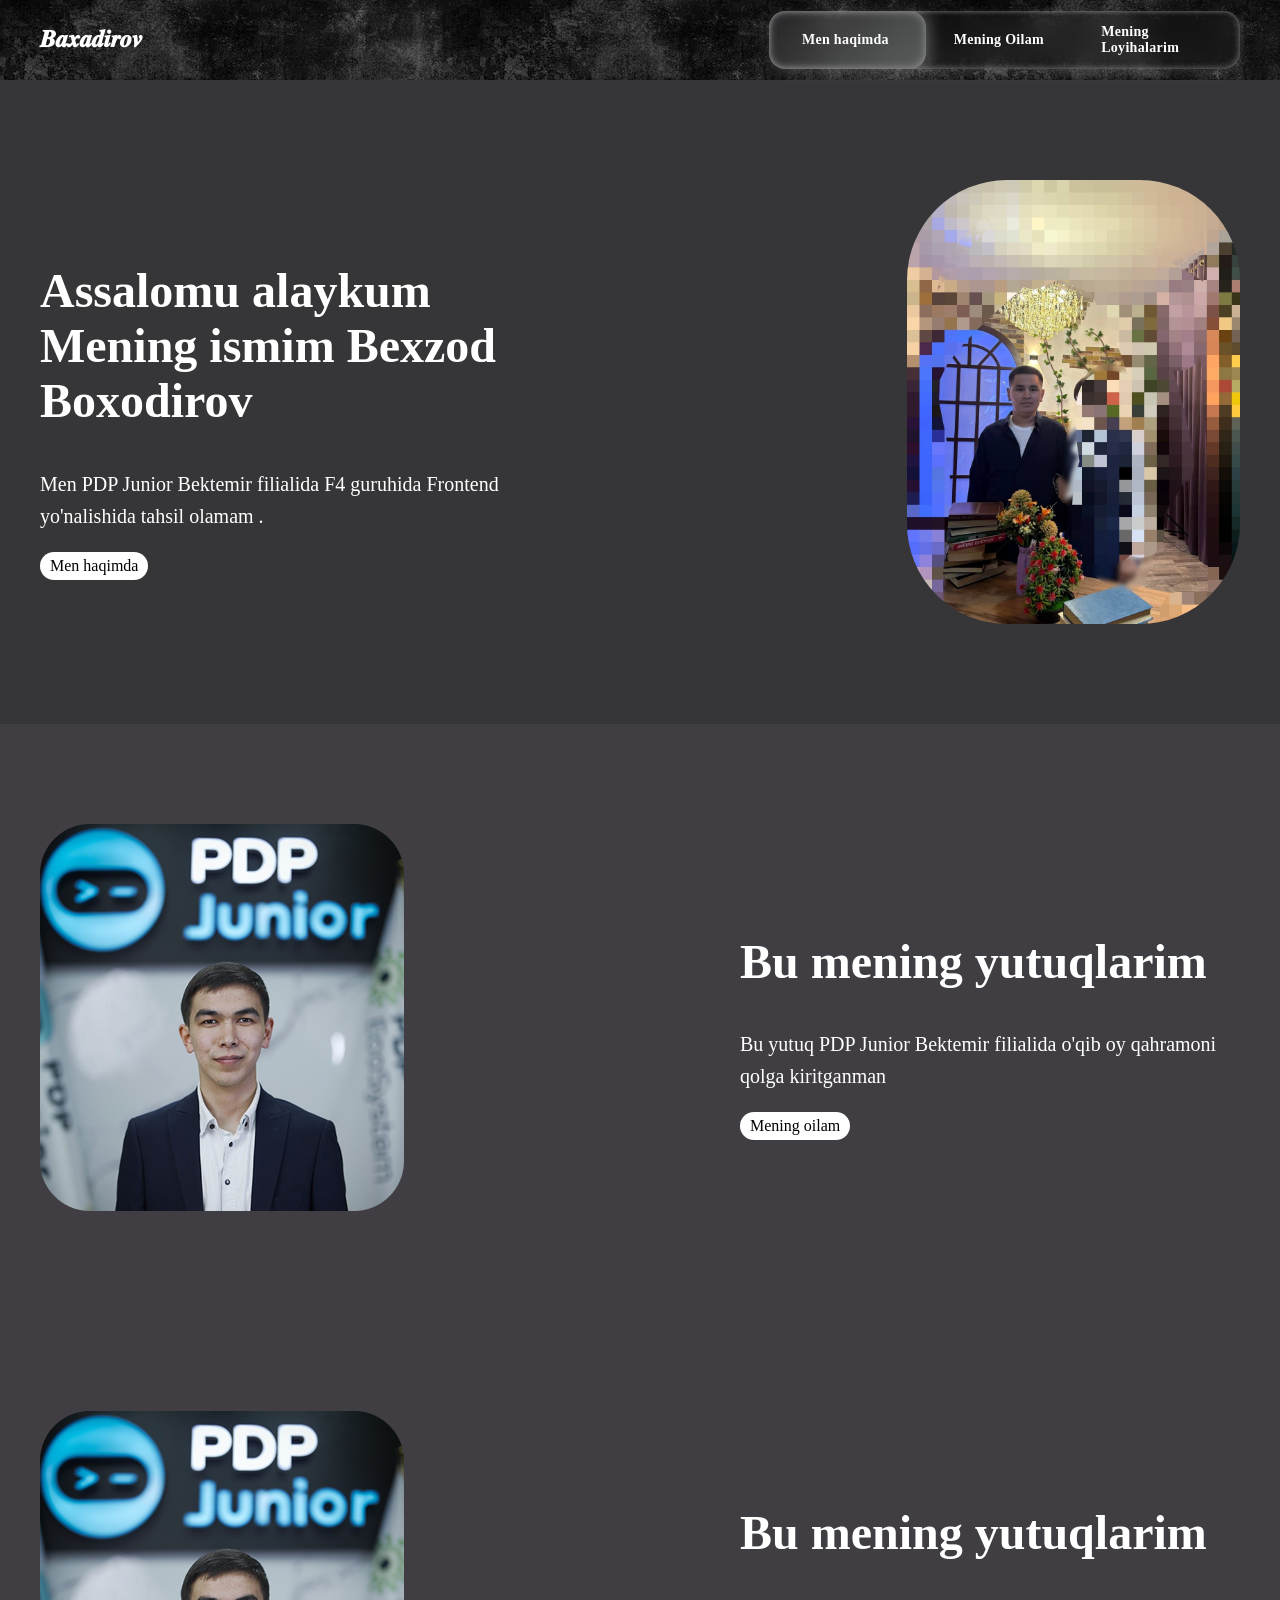
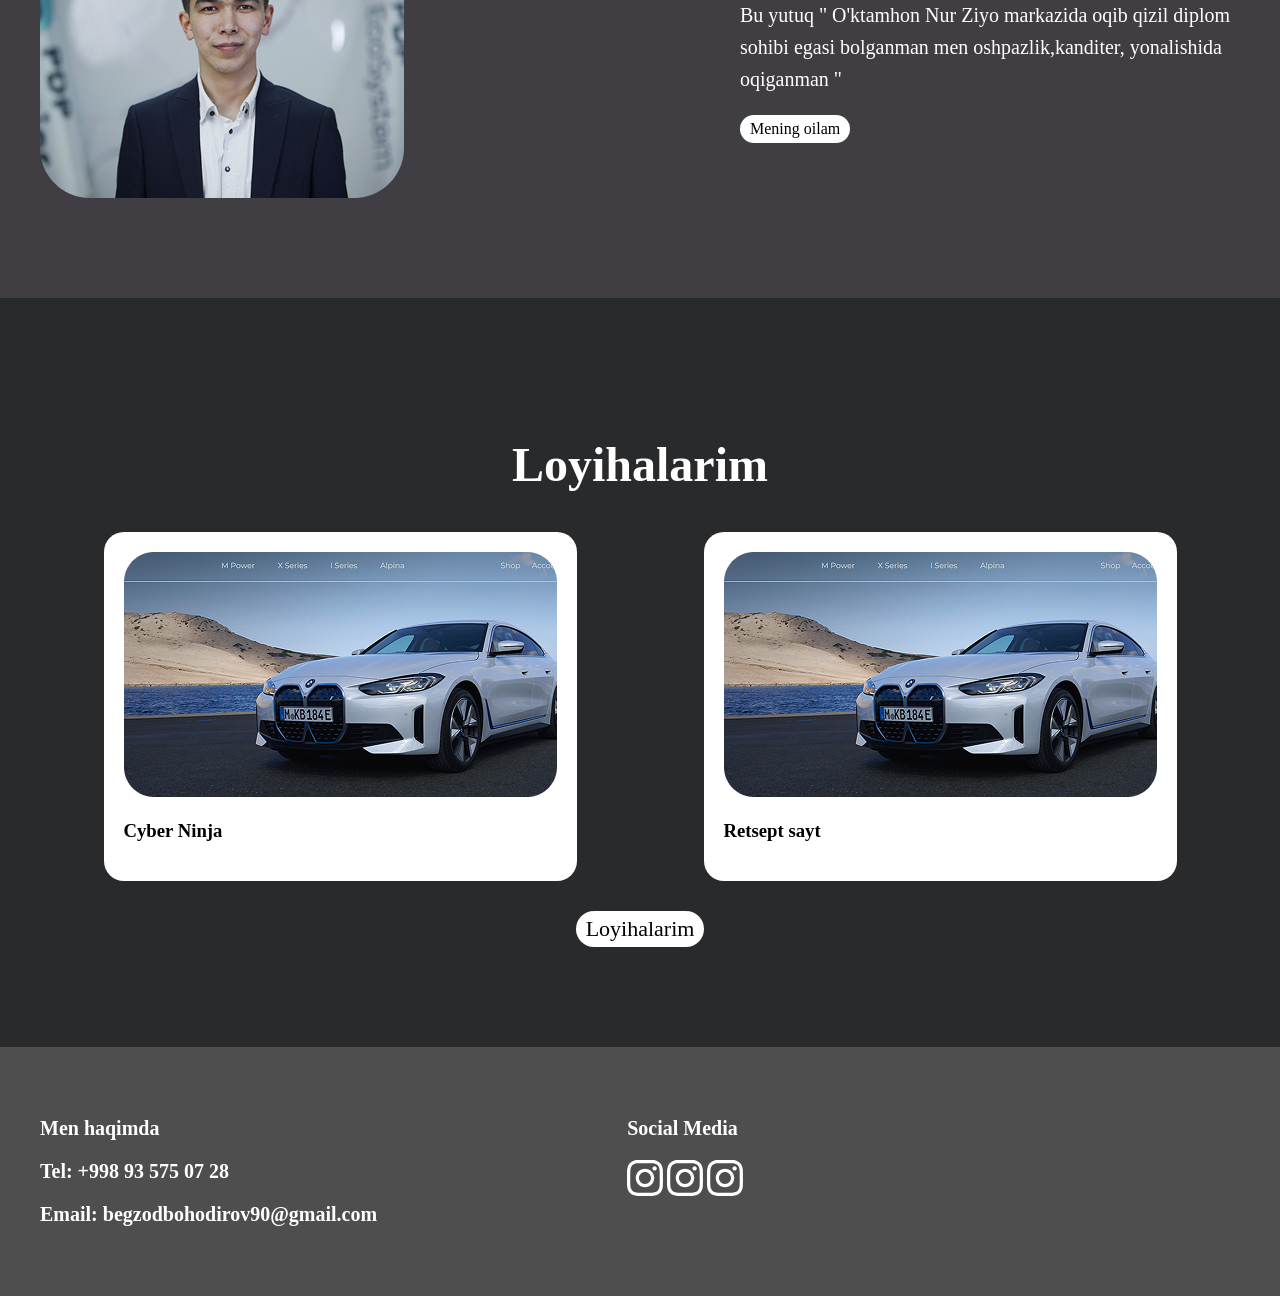
<file: index.html>
<!DOCTYPE html>
<html lang="en">

<head>
  <meta charset="UTF-8">
  <meta name="viewport" content="width=device-width, initial-scale=1.0">
  <title>Document</title>
  <link rel="stylesheet" href="./main.css">
</head>

<body>

  <header>
         <div class="container container2">
            <div class="logo">
                <li class="begi">𝑩𝒂𝒙𝒂𝒅𝒊𝒓𝒐𝒗</li> 
                
            </div>
            <nav>
              
<!-- From Uiverse.io by chase2k25 --> 
<div class="glass-radio-group">
  <input type="radio" name="plan" id="glass-silver" checked="" />
  <label for="glass-silver" href="./about.html">
    <a href="./about.html">Men haqimda</a>
  </label>

  <input type="radio" name="plan" id="glass-gold" />
  <label for="glass-gold" href="./family.html" >Mening Oilam</label>

  <input type="radio" name="plan" id="glass-platinum" />
  <label for="glass-platinum" href="./project.html"  >Mening Loyihalarim</label>

  <div class="glass-glider"></div>
</div>


            </nav>
  </header>


  <!-- main section start -->


  <main>

    <section class="hero">
      <div class="container hero-flex">

        <div class="wrapper-hero-title">
          <h1 class="hero-title">
            Assalomu alaykum
            Mening ismim Bexzod Boxodirov
          </h1>

          <p class="hero-text">Men PDP Junior Bektemir filialida F4 guruhida
            Frontend yo'nalishida tahsil olamam .</p>

          <a href="./about.html" class="hero-link">Men haqimda</a>
        </div>

        <img class="hero-img" src="./image.png" alt="">

      </div>
    </section>


    <section class="family">
      <div class="container family-flex">
        <img class="family-img" src="./images/my-photo.png" alt="">

        <div class="wrapper-family-title">
          <h2 class="family-title">
            Bu mening yutuqlarim
          </h2>
          <p class="family-text">
            Bu yutuq PDP Junior Bektemir filialida o'qib oy qahramoni qolga kiritganman
          </p>
          <a href="./family.html" class="family-link">Mening oilam</a>
        </div>
      </div>
    </section>



     
        <section class="family">
      <div class="container family-flex">
        <img class="family-img" src="./images/my-photo.png" alt="">

        <div class="wrapper-family-title">
          <h2 class="family-title">
            Bu mening yutuqlarim
          </h2>
          <p class="family-text">
            Bu yutuq " O'ktamhon Nur Ziyo markazida oqib qizil diplom sohibi egasi bolganman  men oshpazlik,kanditer, yonalishida oqiganman "
          </p>
          <a href="./family.html" class="family-link">Mening oilam</a>
        </div>
      </div>
    </section>






    <section class="project">
      <div class="container">

        <h2 class="project-title">
          Loyihalarim
        </h2>

        <ul class="project-list">

          <li class="project-item">
            <img src="./images/bmw-project.png" alt="">
            <h3 class="project-item-title">
               Cyber Ninja 
            </h3>
          </li>

          <li class="project-item">
            <img src="./images/bmw-project.png" alt="">
            <h3 class="project-item-title">
               Retsept sayt
            </h3>
          </li>

        </ul>

        <a href="./project.html" class="project-link">Loyihalarim</a>

      </div>
    </section>
  </main>

  <footer>
    <div class="container footer-flex">
      <div class="wrapper-contact">
        <p>Men haqimda</p>
        <p>Tel: +998 93 575 07 28 </p>
        <p>Email: begzodbohodirov90@gmail.com</p>
      </div>

      <div class="wrapper-social-icon">
        <p>Social Media</p>
        <div class="social-icon">

           <img src="./images/instagram.svg" alt="">
           <img src="./images/instagram.svg" alt="">
           <img src="./images/instagram.svg" alt="">
         
          
        </div>
      </div>
    </div>
  </footer>



</body>

</html>
</file>
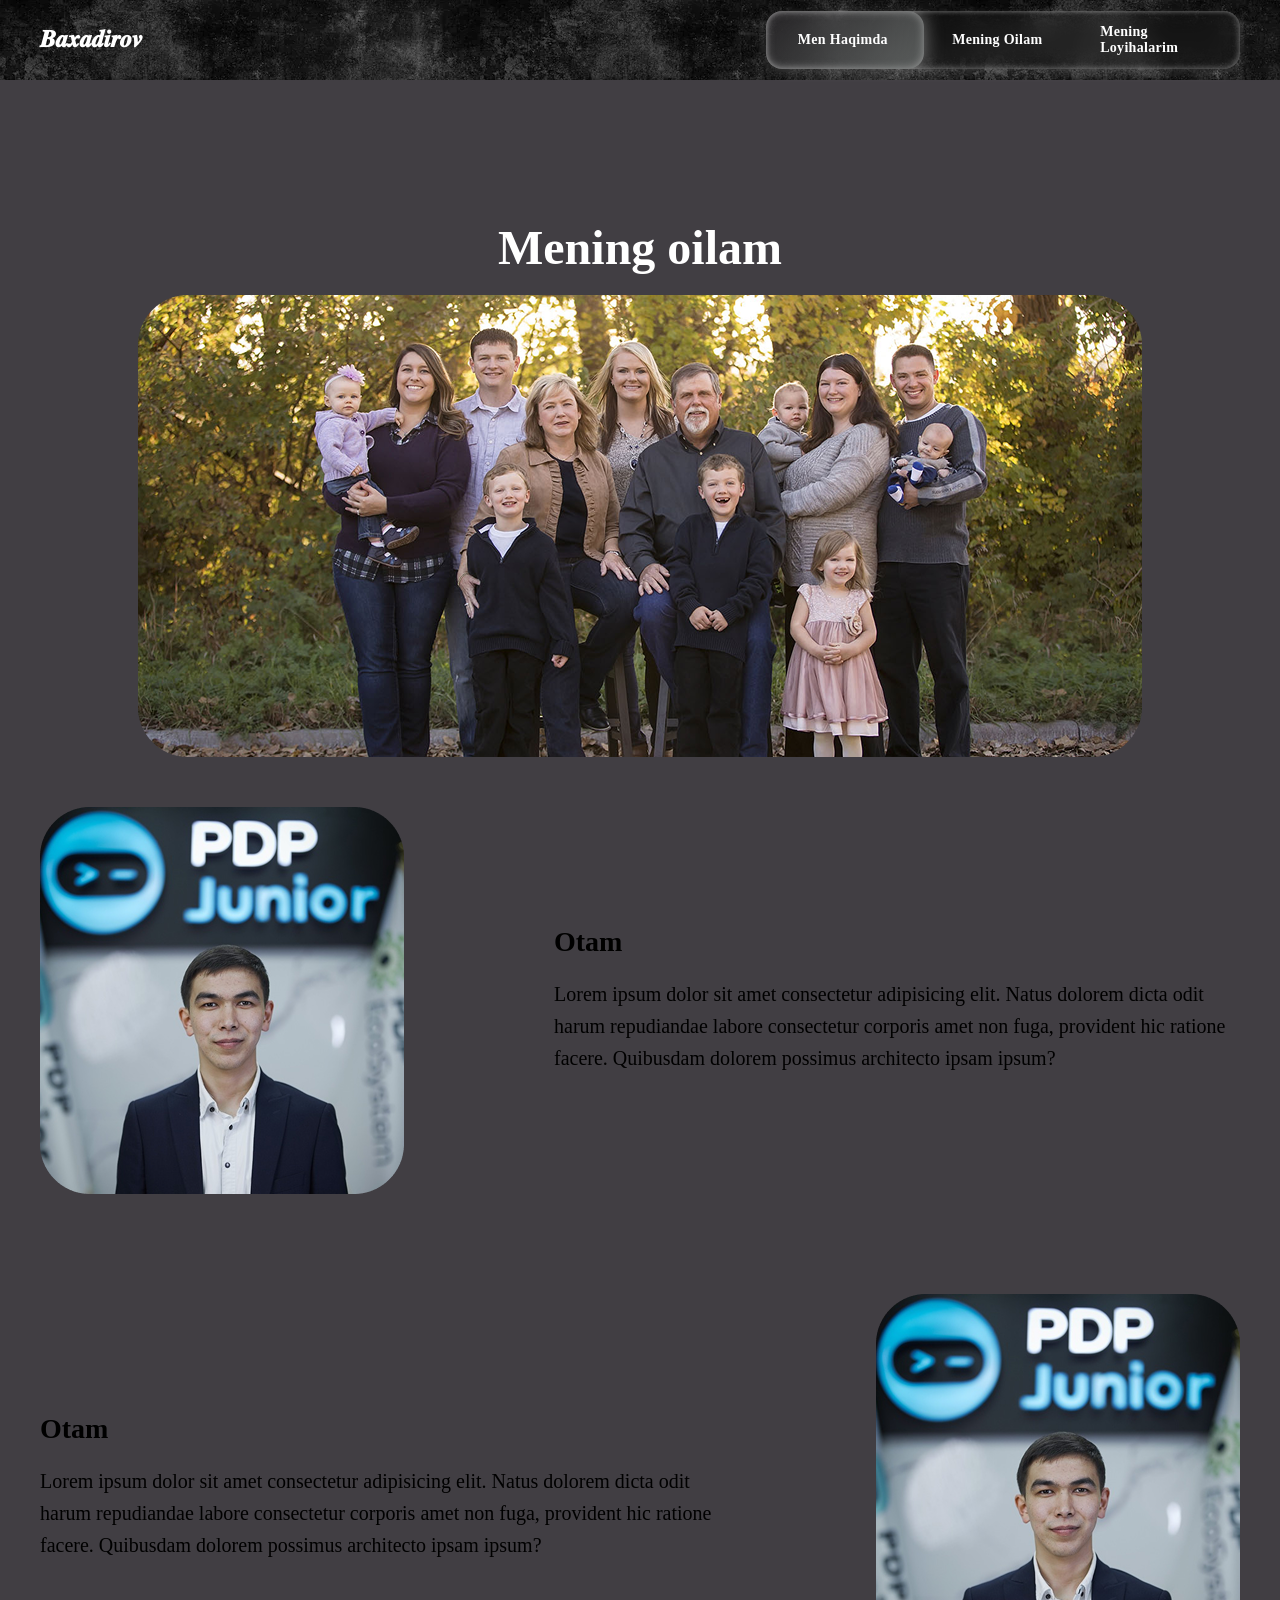
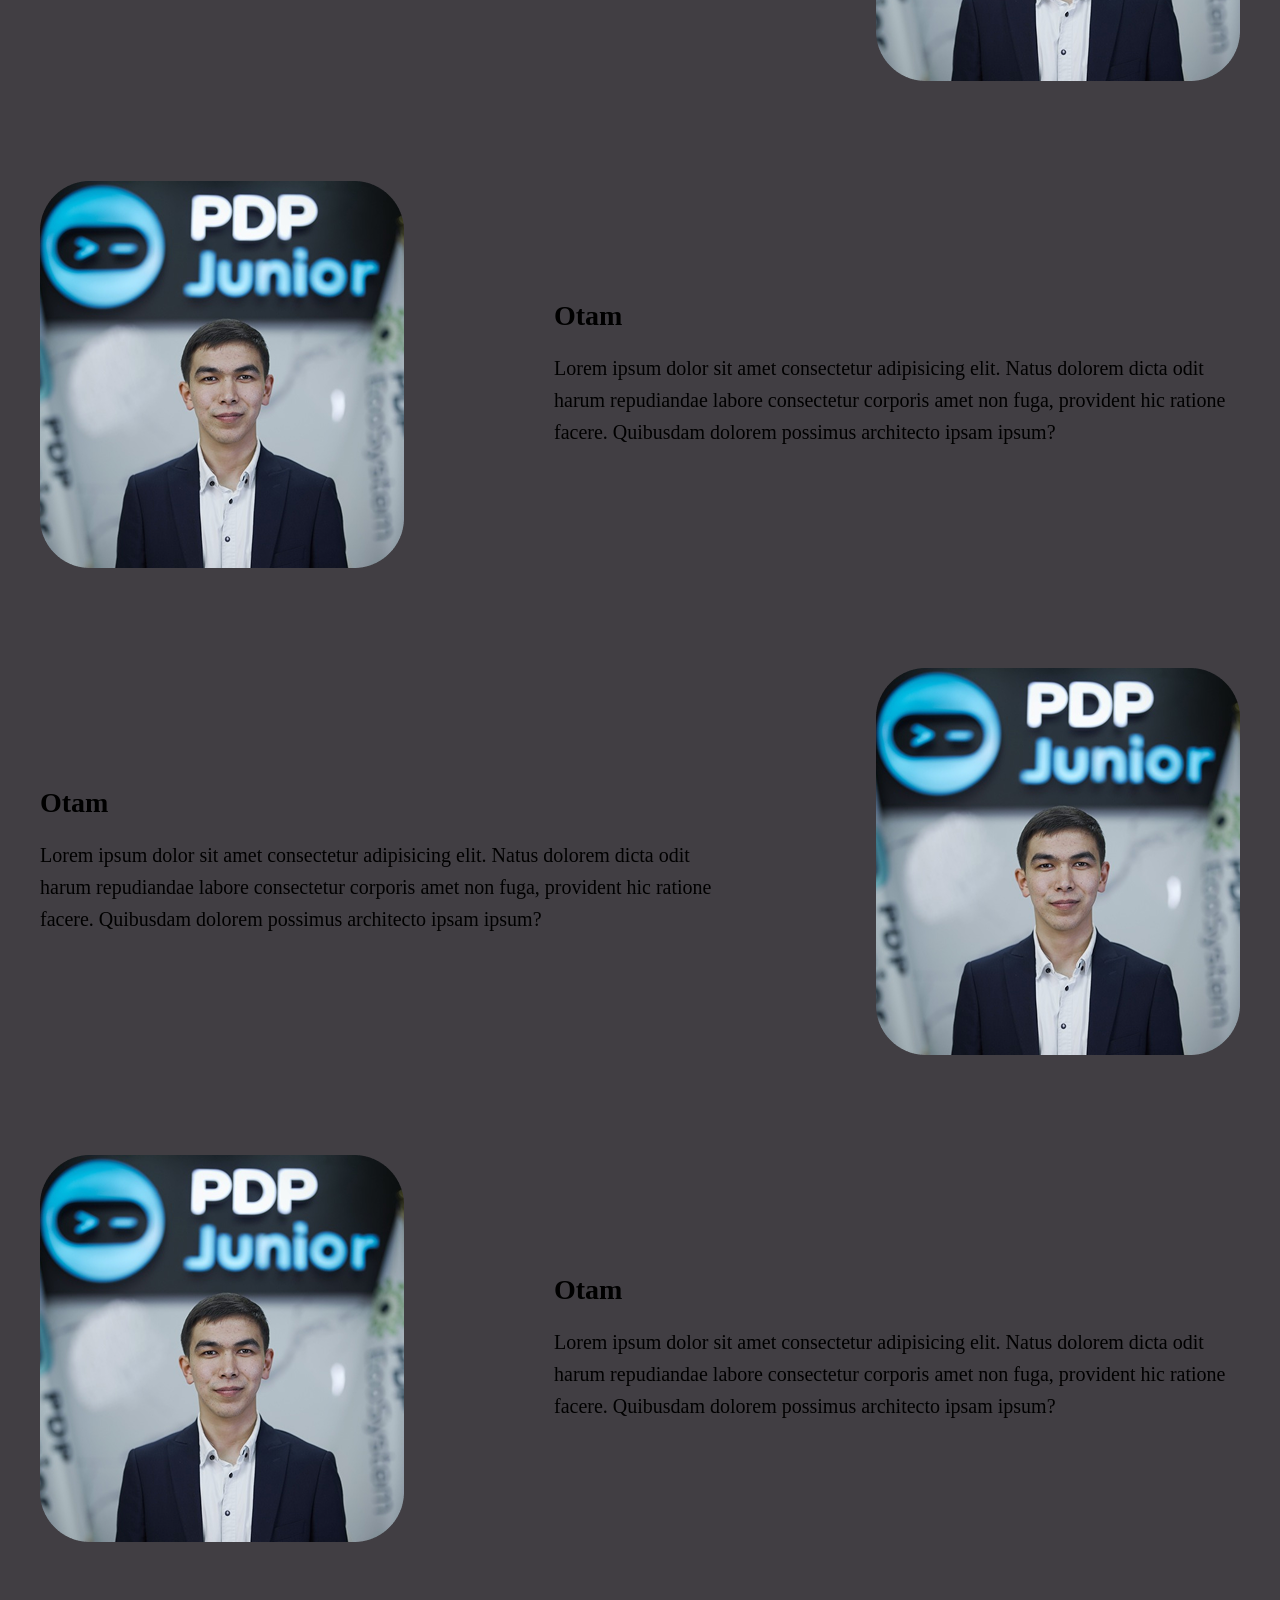
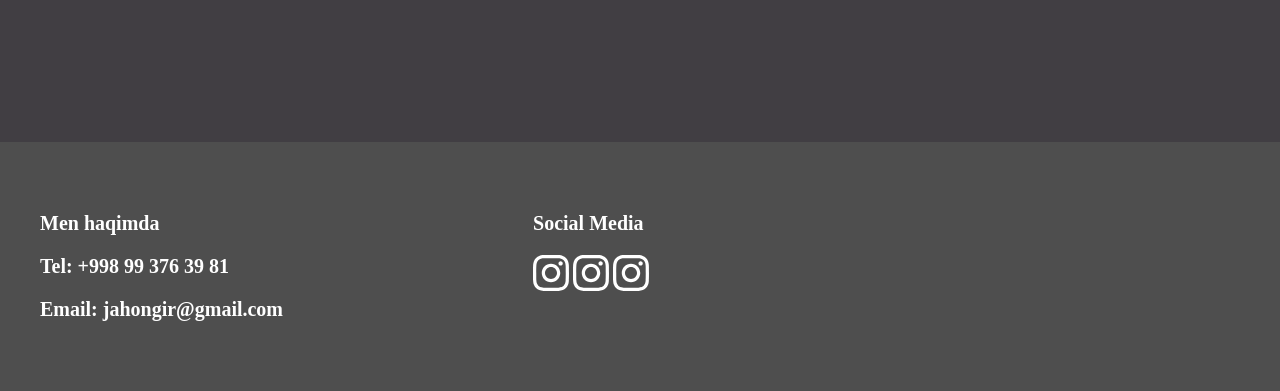
<file: family.html>
<!DOCTYPE html>
<html lang="en">
<head>
  <meta charset="UTF-8">
  <meta name="viewport" content="width=device-width, initial-scale=1.0">
  <title>Document</title>
  <link rel="stylesheet" href="./family.css">
  <link rel="stylesheet" href="./main.css">
</head>
<body>
  
  <header>
         <div class="container container2">
            <div class="logo">
                <li class="begi">𝑩𝒂𝒙𝒂𝒅𝒊𝒓𝒐𝒗</li> 
                
            </div>
            <nav>
              
<!-- From Uiverse.io by chase2k25 --> 
<div class="glass-radio-group">
  <input type="radio" name="plan" id="glass-silver" checked="" />
  <label for="glass-silver" href="./about.html">Men Haqimda</label>

  <input type="radio" name="plan" id="glass-gold" />
  <label for="glass-gold" href="./family.html" >Mening Oilam</label>

  <input type="radio" name="plan" id="glass-platinum" />
  <label for="glass-platinum" href="./project.html"  >Mening Loyihalarim</label>

  <div class="glass-glider"></div>
</div>


            </nav>
  </header>

  <main>
    <section class="family">
      <div class="container">
        <h2 class="family-title">Mening oilam</h2>
        <img class="family-img" src="./images/family-group.png" alt="">

        <ul class="family-list">
          <li class="family-item">
            <img src="./images/my-photo.png" alt="">
            <div class="wrapper-family-member">
              <h3 class="family-member">Otam</h3>
              <p class="family-member-text">
                Lorem ipsum dolor sit amet consectetur adipisicing elit. Natus dolorem dicta odit harum repudiandae labore consectetur corporis amet non fuga, provident hic ratione facere. Quibusdam dolorem possimus architecto ipsam ipsum?
              </p>
            </div>
          </li>

           <li class="family-item">
            <img src="./images/my-photo.png" alt="">
            <div class="wrapper-family-member">
              <h3 class="family-member">Otam</h3>
              <p class="family-member-text">
                Lorem ipsum dolor sit amet consectetur adipisicing elit. Natus dolorem dicta odit harum repudiandae labore consectetur corporis amet non fuga, provident hic ratione facere. Quibusdam dolorem possimus architecto ipsam ipsum?
              </p>
            </div>
          </li>


           <li class="family-item">
            <img src="./images/my-photo.png" alt="">
            <div class="wrapper-family-member">
              <h3 class="family-member">Otam</h3>
              <p class="family-member-text">
                Lorem ipsum dolor sit amet consectetur adipisicing elit. Natus dolorem dicta odit harum repudiandae labore consectetur corporis amet non fuga, provident hic ratione facere. Quibusdam dolorem possimus architecto ipsam ipsum?
              </p>
            </div>
          </li>


           <li class="family-item">
            <img src="./images/my-photo.png" alt="">
            <div class="wrapper-family-member">
              <h3 class="family-member">Otam</h3>
              <p class="family-member-text">
                Lorem ipsum dolor sit amet consectetur adipisicing elit. Natus dolorem dicta odit harum repudiandae labore consectetur corporis amet non fuga, provident hic ratione facere. Quibusdam dolorem possimus architecto ipsam ipsum?
              </p>
            </div>
          </li>

           <li class="family-item">
            <img src="./images/my-photo.png" alt="">
            <div class="wrapper-family-member">
              <h3 class="family-member">Otam</h3>
              <p class="family-member-text">
                Lorem ipsum dolor sit amet consectetur adipisicing elit. Natus dolorem dicta odit harum repudiandae labore consectetur corporis amet non fuga, provident hic ratione facere. Quibusdam dolorem possimus architecto ipsam ipsum?
              </p>
            </div>
          </li>

          
        </ul>
      </div>
    </section>
  </main>

   <footer>
    <div class="container footer-flex">
      <div class="wrapper-contact">
        <p>Men haqimda</p>
        <p>Tel: +998 99 376 39 81</p>
        <p>Email: jahongir@gmail.com</p>
      </div>

      <div class="wrapper-social-icon">
        <p>Social Media</p>
        <div class="social-icon">

           <img src="./images/instagram.svg" alt="">
           <img src="./images/instagram.svg" alt="">
           <img src="./images/instagram.svg" alt="">
         
          
        </div>
      </div>
    </div>
  </footer>


</body>
</html>
</file>
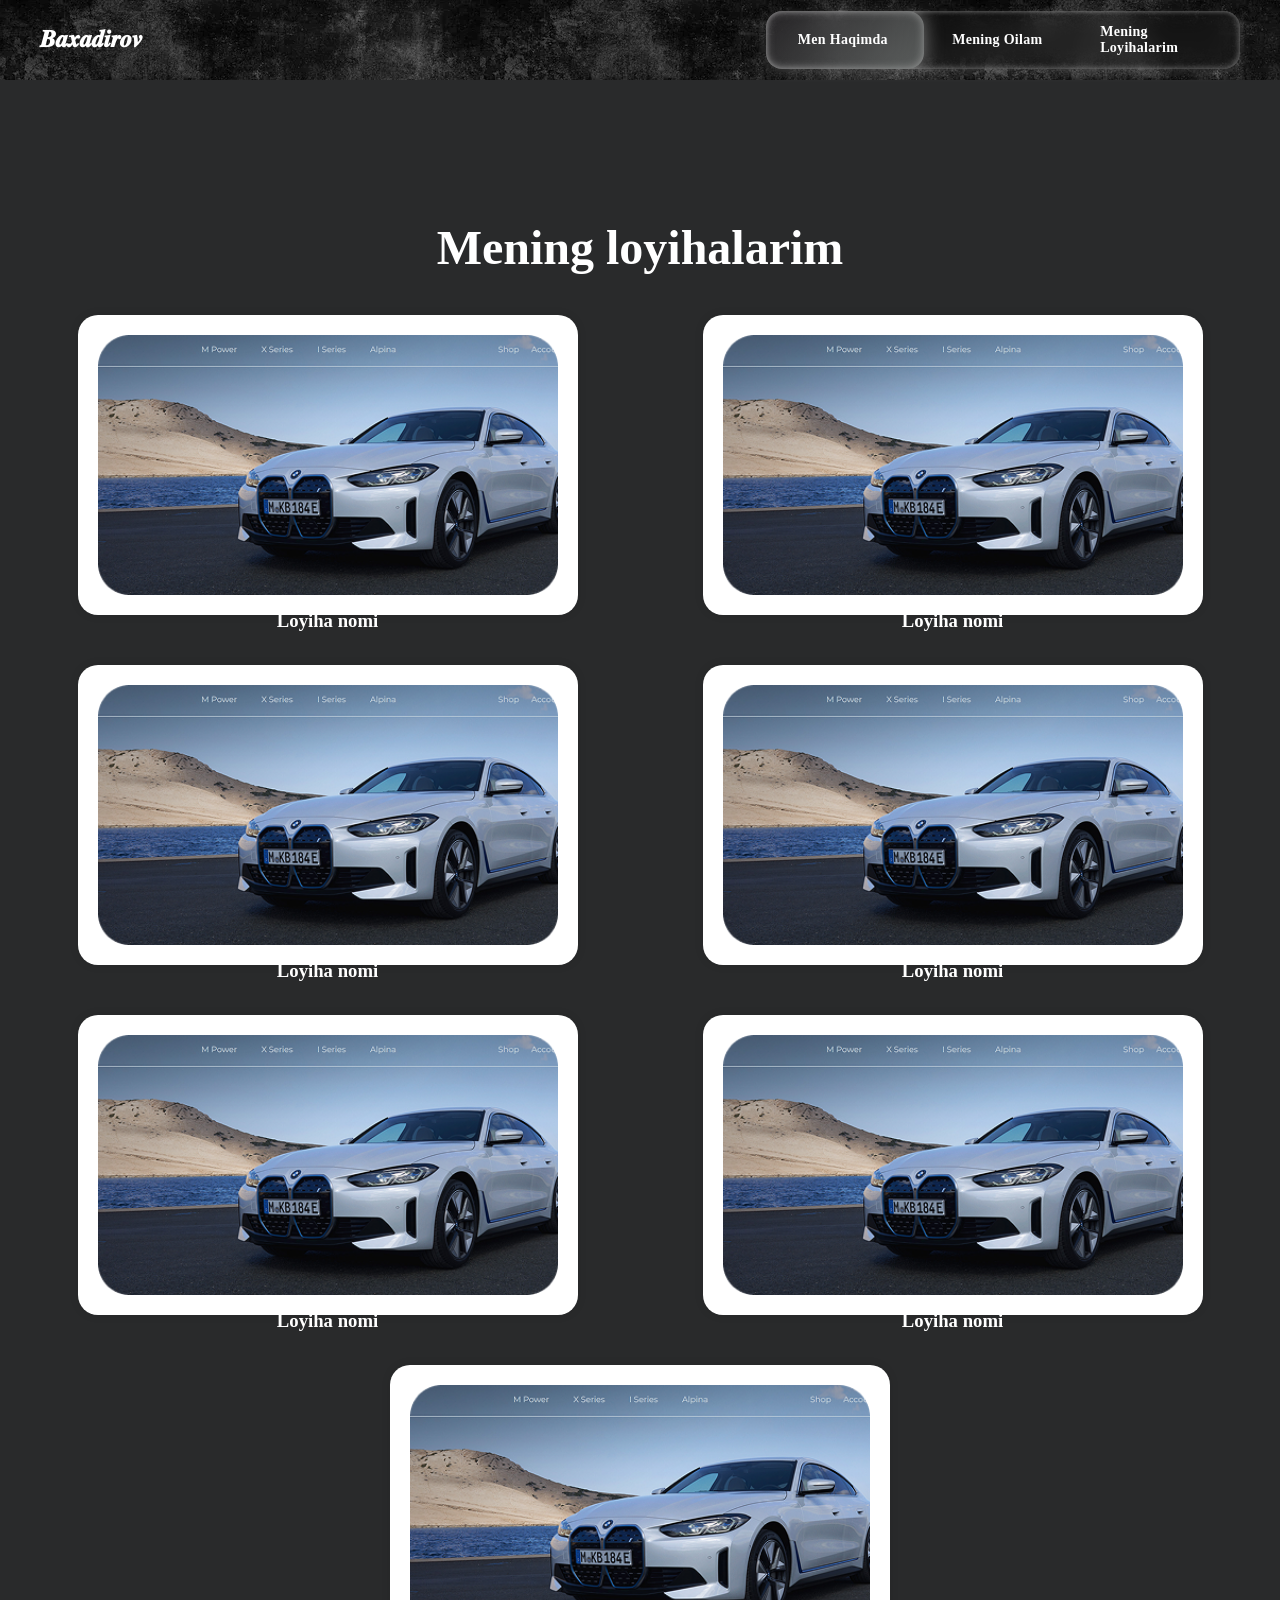
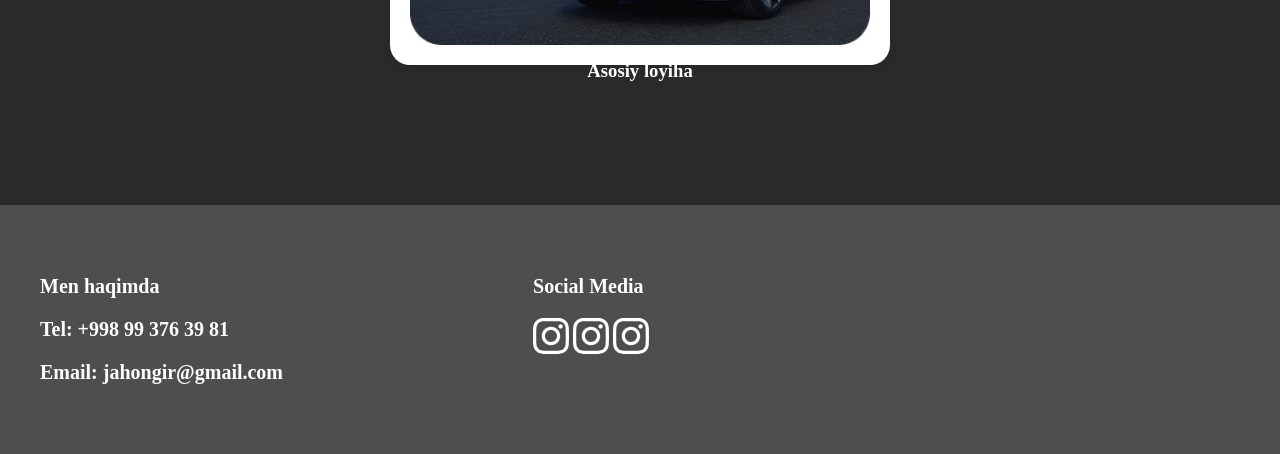
<file: project.html>
<!DOCTYPE html>
<html lang="en">
<head>
  <meta charset="UTF-8">
  <meta name="viewport" content="width=device-width, initial-scale=1.0">
  <title>Document</title>
  <link rel="stylesheet" href="./project.css">
  <link rel="stylesheet" href="./main.css">
</head>
<body>

  <header>
         <div class="container container2">
            <div class="logo">
                <li class="begi">𝑩𝒂𝒙𝒂𝒅𝒊𝒓𝒐𝒗</li> 
                
            </div>
            <nav>
              
<!-- From Uiverse.io by chase2k25 --> 
<div class="glass-radio-group">
  <input type="radio" name="plan" id="glass-silver" checked="" />
  <label for="glass-silver" href="./about.html">Men Haqimda</label>

  <input type="radio" name="plan" id="glass-gold" />
  <label for="glass-gold" href="./family.html" >Mening Oilam</label>

  <input type="radio" name="plan" id="glass-platinum" />
  <label for="glass-platinum" href="./project.html"  >Mening Loyihalarim</label>

  <div class="glass-glider"></div>
</div>


            </nav>
  </header>

  <main>
    <section class="project">
      <div class="container">
        <h2 class="project-title">Mening loyihalarim</h2>
        <div class="project-list ">

          <a href="" class="project-item">
            <img src="./images/bmw-project.png" alt="">
            <h3 class="project-name">Loyiha nomi</h3>
          </a>

          <a href="" class="project-item">
            <img src="./images/bmw-project.png" alt="">
            <h3 class="project-name">Loyiha nomi</h3>
          </a>

           <a href="" class="project-item">
            <img src="./images/bmw-project.png" alt="">
            <h3 class="project-name">Loyiha nomi</h3>
          </a>

           <a href="" class="project-item">
            <img src="./images/bmw-project.png" alt="">
            <h3 class="project-name">Loyiha nomi</h3>   
          </a>

          <a href="" class="project-item">
            <img src="./images/bmw-project.png" alt="">
            <h3 class="project-name">Loyiha nomi</h3>
          </a>

           <a href="" class="project-item">
            <img src="./images/bmw-project.png" alt="">
            <h3 class="project-name">Loyiha nomi</h3>
          </a>

           <a href="" class="project-item">
            <img src="./images/bmw-project.png" alt="">
            <h3 class="project-name">Asosiy loyiha</h3>
          </a>

       

         

      </div>
    </section>
  </main>

     <footer>
    <div class="container footer-flex">
      <div class="wrapper-contact">
        <p>Men haqimda</p>
        <p>Tel: +998 99 376 39 81</p>
        <p>Email: jahongir@gmail.com</p>
      </div>

      <div class="wrapper-social-icon">
        <p>Social Media</p>
        <div class="social-icon">

           <img src="./images/instagram.svg" alt="">
           <img src="./images/instagram.svg" alt="">
           <img src="./images/instagram.svg" alt="">
         
          
        </div>
      </div>
    </div>
  </footer>


  
</body>
</html>
</file>
<file: main.css>
* {
  box-sizing: border-box;
}

body {
  margin: 0;
}

ul,ol {
  list-style-type: none;
  padding-left: 0;
  margin-block: 0;
}

a {
  text-decoration-line: none;
}

.container {
  width: 1240px;
  padding-inline: 20px;
  margin-inline: auto;
}

header {
  padding-block: 20px;
  background-color: rgb(39, 103, 103);
}

.header-flex {
  display: flex;
  justify-content: space-between;
  align-items: center;
}

.nav-list {
  display: flex;
  column-gap: 25px;
}

.nav-link {
  display: inline-block;
  background-color: #fff;
  padding: 5px 10px;
  border-radius: 20px;
  color: black;
  transition: all 0.2s;
}


.nav-link:hover {
  background-color: black;
  color: #fff;
}


.header-logo {
  color: #fff;
  font-size: 30px;
}

/* hero section start */


.hero {
  padding-block: 100px;
  background-color: rgb(54, 54, 56);
}


.hero-flex {
  display: flex;
  justify-content: space-between;
  align-items: center;
}

.wrapper-hero-title {
  width: 500px;
}

.hero-title {
  font-size: 48px;
  color: #fff;
}

.hero-text {
  font-size: 20px;
  color: #fff;
  line-height: 1.6;
}

.hero-link {
   display: inline-block;
  background-color: #fff;
  padding: 5px 10px;
  border-radius: 20px;
  color: black;
  transition: all 0.2s;
}

.hero-link:hover {
  background: #000;
  color: #fff;
}

.hero-img {
transition: all .3s;
border-radius: 100px;
width: 333px;
}

.hero-img:hover {
  transform: scale(1.1);
}

/* family section start */

.family {
  padding-block: 100px;
  background-color: rgb(65, 62, 67);
}

.family-flex {
  display: flex;
  justify-content: space-between;
  align-items: center;
}

.wrapper-family-title {
  width: 500px;
  
}

.family-title {
  font-size: 48px;
  color: #ffffff;
}

.family-text {
  font-size: 20px;
  color: #fff;
  line-height: 1.6;
}

.family-link {
   display: inline-block;
  background-color: #fff;
  padding: 5px 10px;
  border-radius: 20px;
  color: black;
  transition: all 0.2s;
}

.family-link:hover {
  background: #000;
  color: #fff;
}


.project {
  padding-block: 100px;
  background-color: rgb(41, 42, 43);
}

.project-title {
  font-size: 48px;
  color: #fff;
  text-align: center;
}

.project-list {
  display: flex;
  justify-content: space-around;
}

.project-item {
  padding: 20px;
  background-color: #fff;
  border-radius: 20px;
}

.project-link {
  margin-top: 30px;
  margin-inline: auto;
  display: block;
  width: max-content;
  padding: 5px 10px;
  background-color: #fff;
  color: #000;
  font-size: 22px;
  border-radius: 20px;


}

/* footer  */

footer {
  padding-block: 50px;
  background-color: rgb(78, 78, 78);
}

.footer-flex {
  color: #fff;
  display: flex;
  column-gap: 250px;
}

.footer-flex p {
  font-weight: 700;
  font-size: 20px;
}


/* From Uiverse.io by chase2k25 */ 
.glass-radio-group {
  padding-right: 11px;
  --bg: rgba(255, 255, 255, 0.06);
  --text: #ffffff;
  justify-content: space-between;

  display: flex;
  position: relative;
  background: var(--bg);
  border-radius: 1rem;
  backdrop-filter: blur(12px);
  box-shadow:
    inset 1px 1px 4px rgba(255, 255, 255, 0.2),
    inset -1px -1px 6px rgba(255, 255, 255, 0.3),
    0 4px 12px rgba(255, 255, 255, 0.15);
  overflow: hidden;
  width: fit-content;
  background-color: #3131312e;
}

.glass-radio-group input {
  display: none;
}

.glass-radio-group label {
  flex: 1;
  display: flex;
  align-items: center;
  justify-content: center;
  min-width: 80px;
  font-size: 14px;
  padding: 0.8rem 1.6rem;
  cursor: pointer;
  font-weight: 600;
  letter-spacing: 0.3px;
  color: var(--text);
  position: relative;
  z-index: 2;
  transition: color 0.3s ease-in-out;
}

.glass-radio-group label:hover {
  color: white;
}

.glass-radio-group input:checked + label {
  color: #ffffff;
}

.glass-glider {
  position: absolute;
  top: 0;
  bottom: 0;
  width: calc(100% / 3);
  border-radius:  1rem  ;
  z-index: 1;
  transition:
    transform 0.5s cubic-bezier(0.37, 1.95, 0.66, 0.56),
    background 0.4s ease-in-out,
    box-shadow 0.4s ease-in-out;
}

/* Silver */
#glass-silver:checked ~ .glass-glider {
  transform: translateX(0%);
  background: linear-gradient(135deg, #3b363c55, #595c5b);
  box-shadow:
    0 0 18px rgba(192, 192, 192, 0.5),
    0 0 10px rgba(255, 255, 255, 0.4) inset;
}

/* Gold */
#glass-gold:checked ~ .glass-glider {
  transform: translateX(100%);
   background: linear-gradient(135deg, #3b363c55, #595c5b);
  box-shadow:
    0 0 18px rgba(255, 215, 0, 0.5),
    0 0 10px rgba(255, 235, 150, 0.4) inset;
}

/* Platinum */
#glass-platinum:checked ~ .glass-glider {
  transform: translateX(200%);
   background: linear-gradient(135deg, #3b363c55, #595c5b);
  box-shadow:
    0 0 18px rgba(160, 216, 255, 0.5),
    0 0 10px rgba(200, 240, 255, 0.4) inset;
}









header {
    background: url(./image\ copy\ 3.png);
    
    padding: 11px;
}


.container2 {
    display: flex;
    justify-content: space-between;
    align-items: center
}
.begi {
  list-style: none;
  color: #ffffff;
}

.logo {
    
    gap: 5px;
    font-size: 24px;
    font-weight: 700;
}

nav ul {
    display: flex;
    list-style: none;
   
}


  ul,ol {
  list-style-type: none;
  padding-left: 9;
  margin: 0;
}

a {
  text-decoration-line: none;
    color: rgb(255, 255, 255);
}
li{
  text-decoration: none;
}

    

.nav-icons {
    display: flex;
    gap: 25px;
    font-size: 20px;
}
</file>
<file: family.css>
* {
  box-sizing: border-box;
}

body {
  margin: 0;
}

ul,ol {
  list-style-type: none;
  padding-left: 0;
  margin-block: 0;
}

a {
  text-decoration-line: none;
}

.container {
  width: 1240px;
  padding-inline: 20px;
  margin-inline: auto;
}

header {
  padding-block: 20px;
  background-color: rgb(39, 103, 103);
}

.header-flex {
  display: flex;
  justify-content: space-between;
  align-items: center;
}

.nav-list {
  display: flex;
  column-gap: 25px;
}

.nav-link {
  display: inline-block;
  background-color: #fff;
  padding: 5px 10px;
  border-radius: 20px;
  color: black;
  transition: all 0.2s;
}


.nav-link:hover {
  background-color: black;
  color: #fff;
}


.header-logo {
  color: #fff;
  font-size: 30px;
}

.family-title {
  text-align: center;
  margin-block: 40px 20px;
  font-size: 36px;
}

.family-img {
  display: block;
  margin-inline: auto;
  margin-bottom: 50px;
}

.family-list {
  display: flex;
  flex-direction: column;
  row-gap: 100px;
  padding-inline: 0;
  margin-bottom: 100px;
}

.family-item {
  display: flex;
  column-gap: 150px;
  align-items: center;
}

.family-item:nth-child(2n) {
  flex-direction: row-reverse;
}

.family-member {
  font-size: 28px;
  margin-block: 0 20px;
}

.family-member-text {
  font-size: 20px;
  line-height: 1.6;
  margin-block: 0;
}



footer {
  padding-block: 50px;
  background-color: blue;
}

.footer-flex {
  color: #fff;
  display: flex;
  column-gap: 250px;
}

.footer-flex p {
  font-weight: 700;
  font-size: 20px;
}
</file>
<file: project.css>
* {
  box-sizing: border-box;
}

body {
  margin: 0;
}

ul,ol {
  list-style-type: none;
  padding-left: 0;
  margin-block: 0;
}

a {
  text-decoration-line: none;
}

.container {
  width: 1240px;
  padding-inline: 20px;
  margin-inline: auto;
}

header {
  padding-block: 20px;
  background-color: rgb(39, 103, 103);
}

.header-flex {
  display: flex;
  justify-content: space-between;
  align-items: center;
}

.nav-list {
  display: flex;
  column-gap: 25px;
}

.nav-link {
  display: inline-block;
  background-color: #fff;
  padding: 5px 10px;
  border-radius: 20px;
  color: black;
  transition: all 0.2s;
}


.nav-link:hover {
  background-color: black;
  color: #fff;
}


.header-logo {
  color: #fff;
  font-size: 30px;
}


.project-title {
  font-size: 36px;
  text-align: center;
  margin-block: 40px;
}

.project-list {
  display: flex;
  justify-content: center;
  gap: 50px;
  flex-wrap: wrap;
  padding-bottom: 40px;
}


.project-item {
  width: 500px;
  height: 300px;
  box-shadow: 0 0 10px rgba(0,0,0,0.1);
  border-radius: 10px;
  transition: all 0.3s;

}

.project-item img {
  width: 100%;
  object-fit: cover;
  display: block;
}

.project-item h3 {
  text-align: center;
  margin-block: 15px 0;
}

.project-item:hover {
  transform: scale(1.05);
}


footer {
  padding-block: 50px;
  background-color: blue;
}

.footer-flex {
  color: #fff;
  display: flex;
  column-gap: 250px;
}

.footer-flex p {
  font-weight: 700;
  font-size: 20px;
}
</file>
